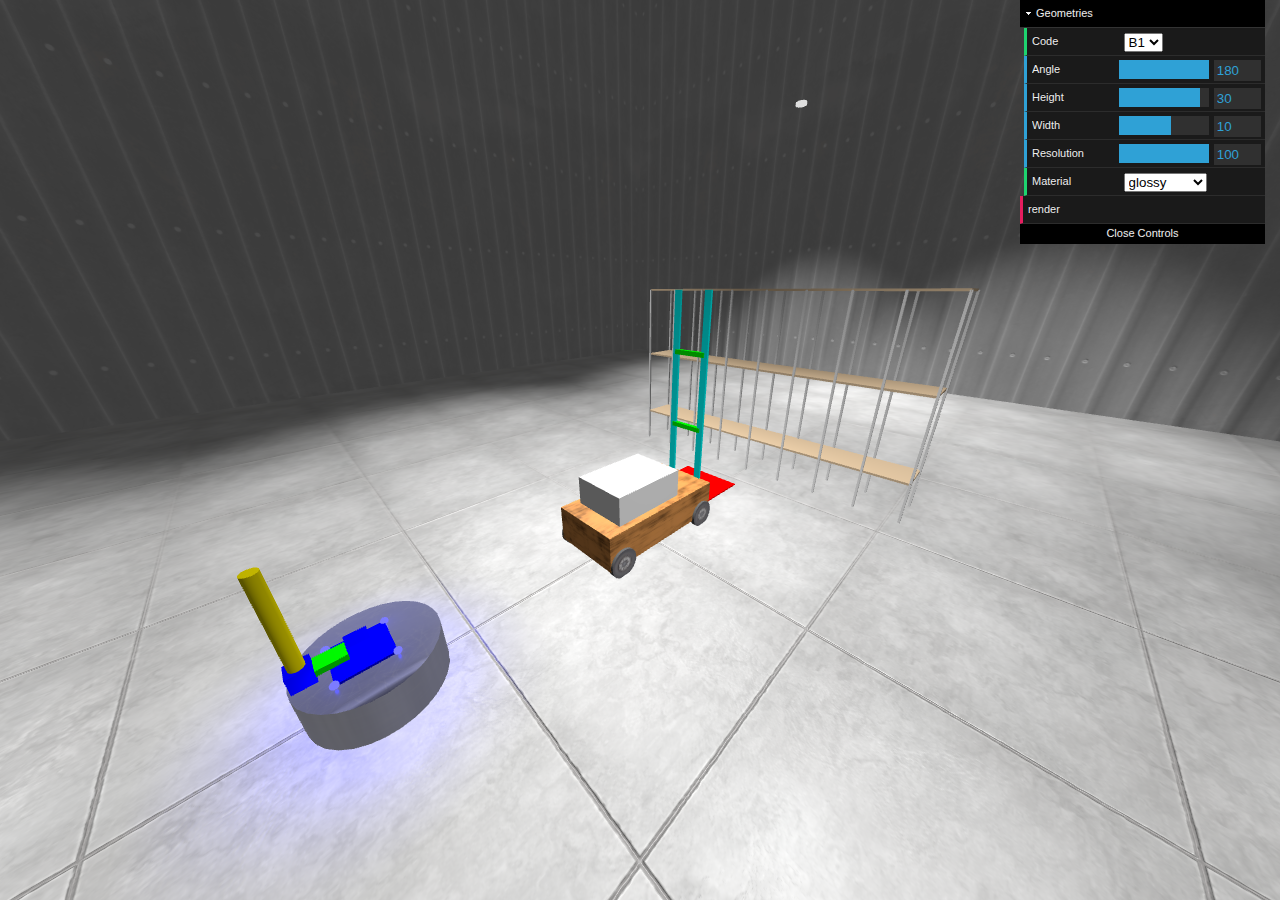
<file: index.html>
<!DOCTYPE html>
<html lang="en">
  <head>
    <title>Computer Graphics</title>
    <link rel="icon" type="image/x-icon" href="img/favicon.ico">
    <meta charset="utf-8">
    <meta name="viewport" content="width=device-width, user-scalable=no, minimum-scale=1.0, maximum-scale=1.0">

    <link type="text/css" rel="stylesheet" href="css/main.css">

    <script type="module" src="js/main.js"></script>
  </head>
  <body>
    <div id="container"></div>
  </body>
</html>
</file>
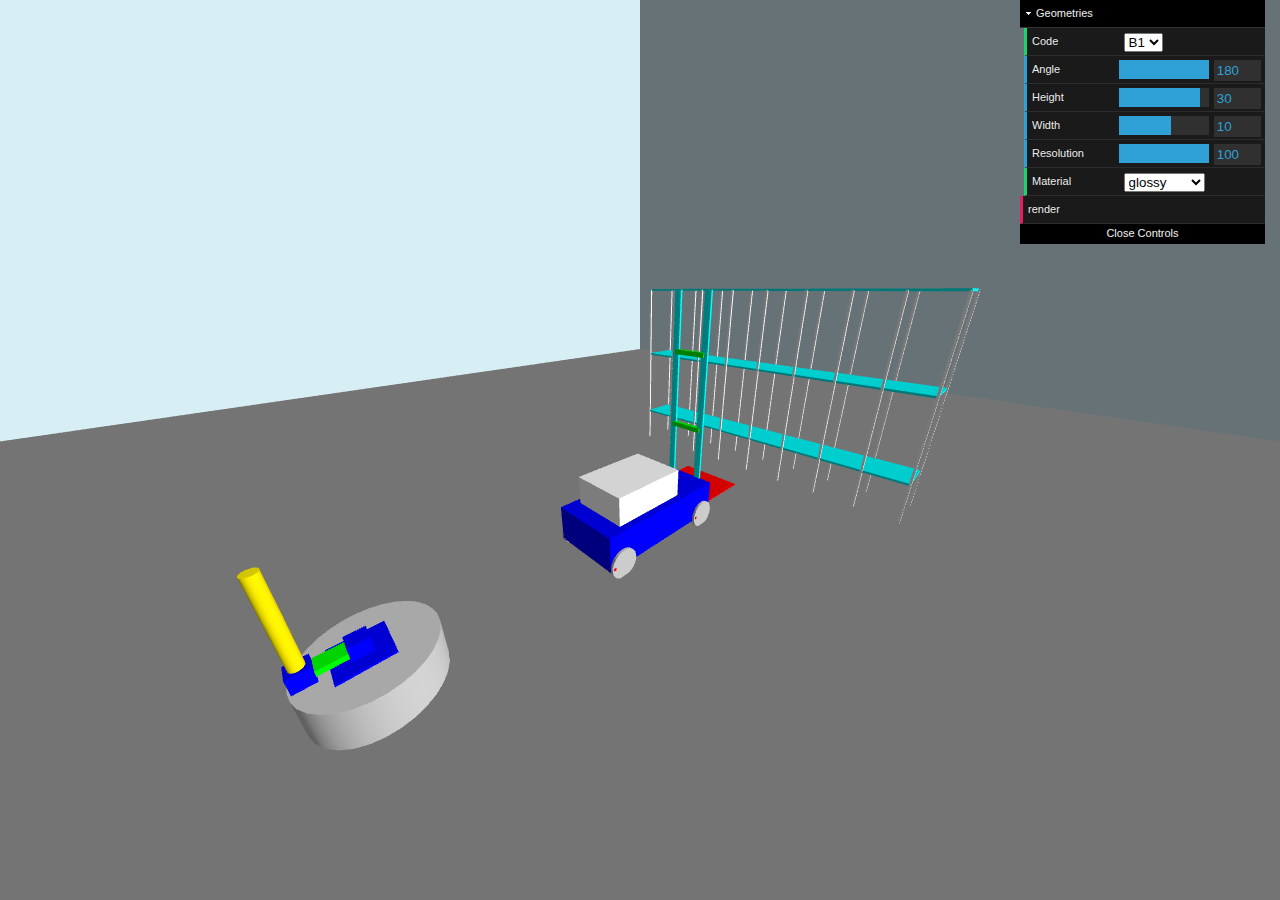
<file: tp1/index.html>
<!DOCTYPE html>
<html lang="en">
  <head>
    <title>Three.js - TP1</title>
    <link rel="icon" type="image/x-icon" href="img/favicon.ico">
    <meta charset="utf-8">
    <meta name="viewport" content="width=device-width, user-scalable=no, minimum-scale=1.0, maximum-scale=1.0">

    <link type="text/css" rel="stylesheet" href="css/main.css">

    <script async src="/libs/importmap/es-module-shims.min.js"></script>
    <script type="importmap">
      {
        "imports": {
          "three":          "/libs/three/three.module.js",
          "three/addons/":  "/libs/three/addons/"
        }
      }
    </script>

    <script type="module" src="js/main.js"></script>
  </head>
  <body>
    <div id="container"></div>
  </body>
</html>
</file>
<file: css/main.css>
body {
  margin: 0;
  background-color: #000;
  color: #fff;
  font-family: Monospace;
  font-size: 13px;
  line-height: 24px;
  overscroll-behavior: none;
}

a {
  color: #ff0;
  text-decoration: none;
}

a:hover {
  text-decoration: underline;
}

button {
  cursor: pointer;
  text-transform: uppercase;
}

#info {
  position: absolute;
  top: 0px;
  width: 100%;
  padding: 10px;
  box-sizing: border-box;
  text-align: center;
  -moz-user-select: none;
  -webkit-user-select: none;
  -ms-user-select: none;
  user-select: none;
  pointer-events: none;
  z-index: 1; /* TODO Solve this in HTML */
}

a, button, input, select {
  pointer-events: auto;
}

.lil-gui {
  z-index: 2 !important; /* TODO Solve this in HTML */
}

@media all and ( max-width: 640px ) {
  .lil-gui.root { 
    right: auto;
    top: auto;
    max-height: 50%;
    max-width: 80%;
    bottom: 0;
    left: 0;
  }
}

#overlay {
  position: absolute;
  font-size: 16px;
  z-index: 2;
  top: 0;
  left: 0;
  width: 100%;
  height: 100%;
  display: flex;
  align-items: center;
  justify-content: center;
  flex-direction: column;
  background: rgba(0,0,0,0.7);
}

  #overlay button {
    background: transparent;
    border: 0;
    border: 1px solid rgb(255, 255, 255);
    border-radius: 4px;
    color: #ffffff;
    padding: 12px 18px;
    text-transform: uppercase;
    cursor: pointer;
  }

#notSupported {
  width: 50%;
  margin: auto;
  background-color: #f00;
  margin-top: 20px;
  padding: 10px;
}
</file>
<file: tp1/css/main.css>
body {
  margin: 0;
  background-color: #000;
  color: #fff;
  font-family: Monospace;
  font-size: 13px;
  line-height: 24px;
  overscroll-behavior: none;
}

a {
  color: #ff0;
  text-decoration: none;
}

a:hover {
  text-decoration: underline;
}

button {
  cursor: pointer;
  text-transform: uppercase;
}

#info {
  position: absolute;
  top: 0px;
  width: 100%;
  padding: 10px;
  box-sizing: border-box;
  text-align: center;
  -moz-user-select: none;
  -webkit-user-select: none;
  -ms-user-select: none;
  user-select: none;
  pointer-events: none;
  z-index: 1; /* TODO Solve this in HTML */
}

a, button, input, select {
  pointer-events: auto;
}

.lil-gui {
  z-index: 2 !important; /* TODO Solve this in HTML */
}

@media all and ( max-width: 640px ) {
  .lil-gui.root { 
    right: auto;
    top: auto;
    max-height: 50%;
    max-width: 80%;
    bottom: 0;
    left: 0;
  }
}

#overlay {
  position: absolute;
  font-size: 16px;
  z-index: 2;
  top: 0;
  left: 0;
  width: 100%;
  height: 100%;
  display: flex;
  align-items: center;
  justify-content: center;
  flex-direction: column;
  background: rgba(0,0,0,0.7);
}

  #overlay button {
    background: transparent;
    border: 0;
    border: 1px solid rgb(255, 255, 255);
    border-radius: 4px;
    color: #ffffff;
    padding: 12px 18px;
    text-transform: uppercase;
    cursor: pointer;
  }

#notSupported {
  width: 50%;
  margin: auto;
  background-color: #f00;
  margin-top: 20px;
  padding: 10px;
}
</file>
